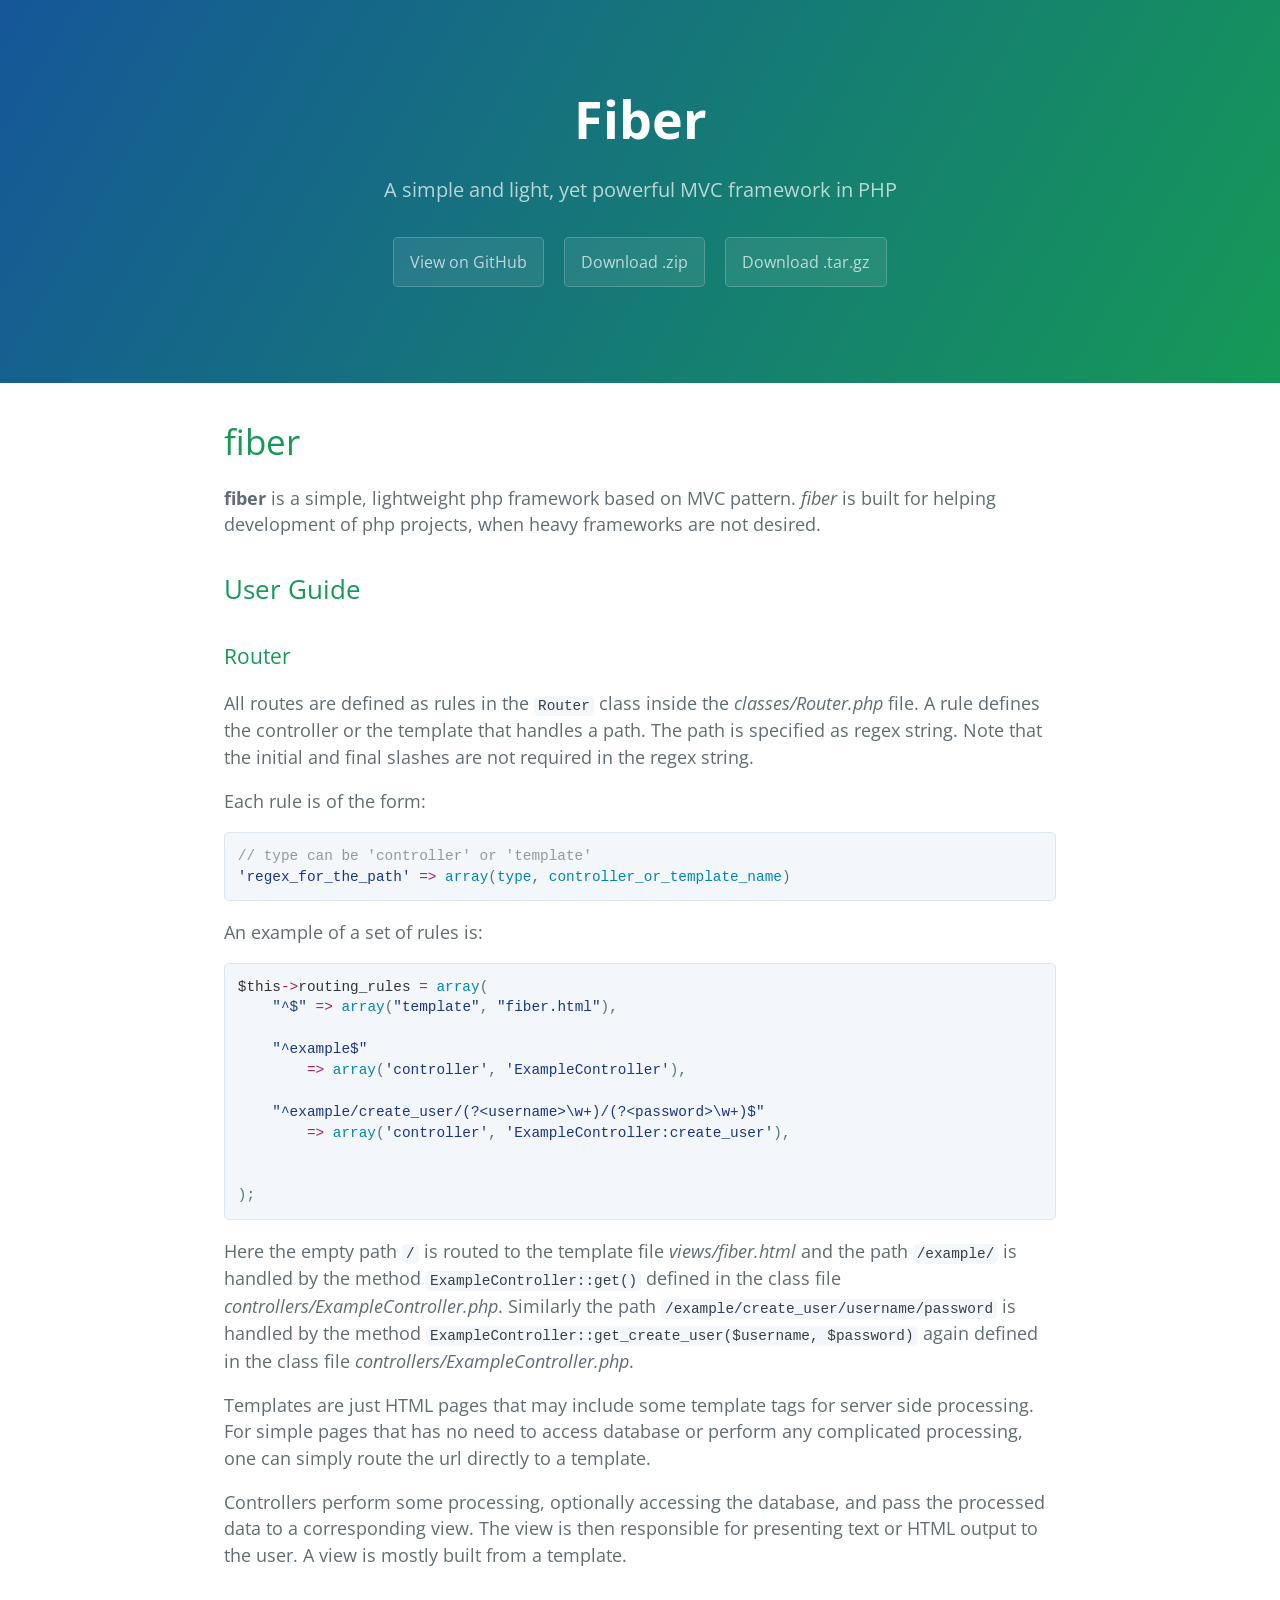
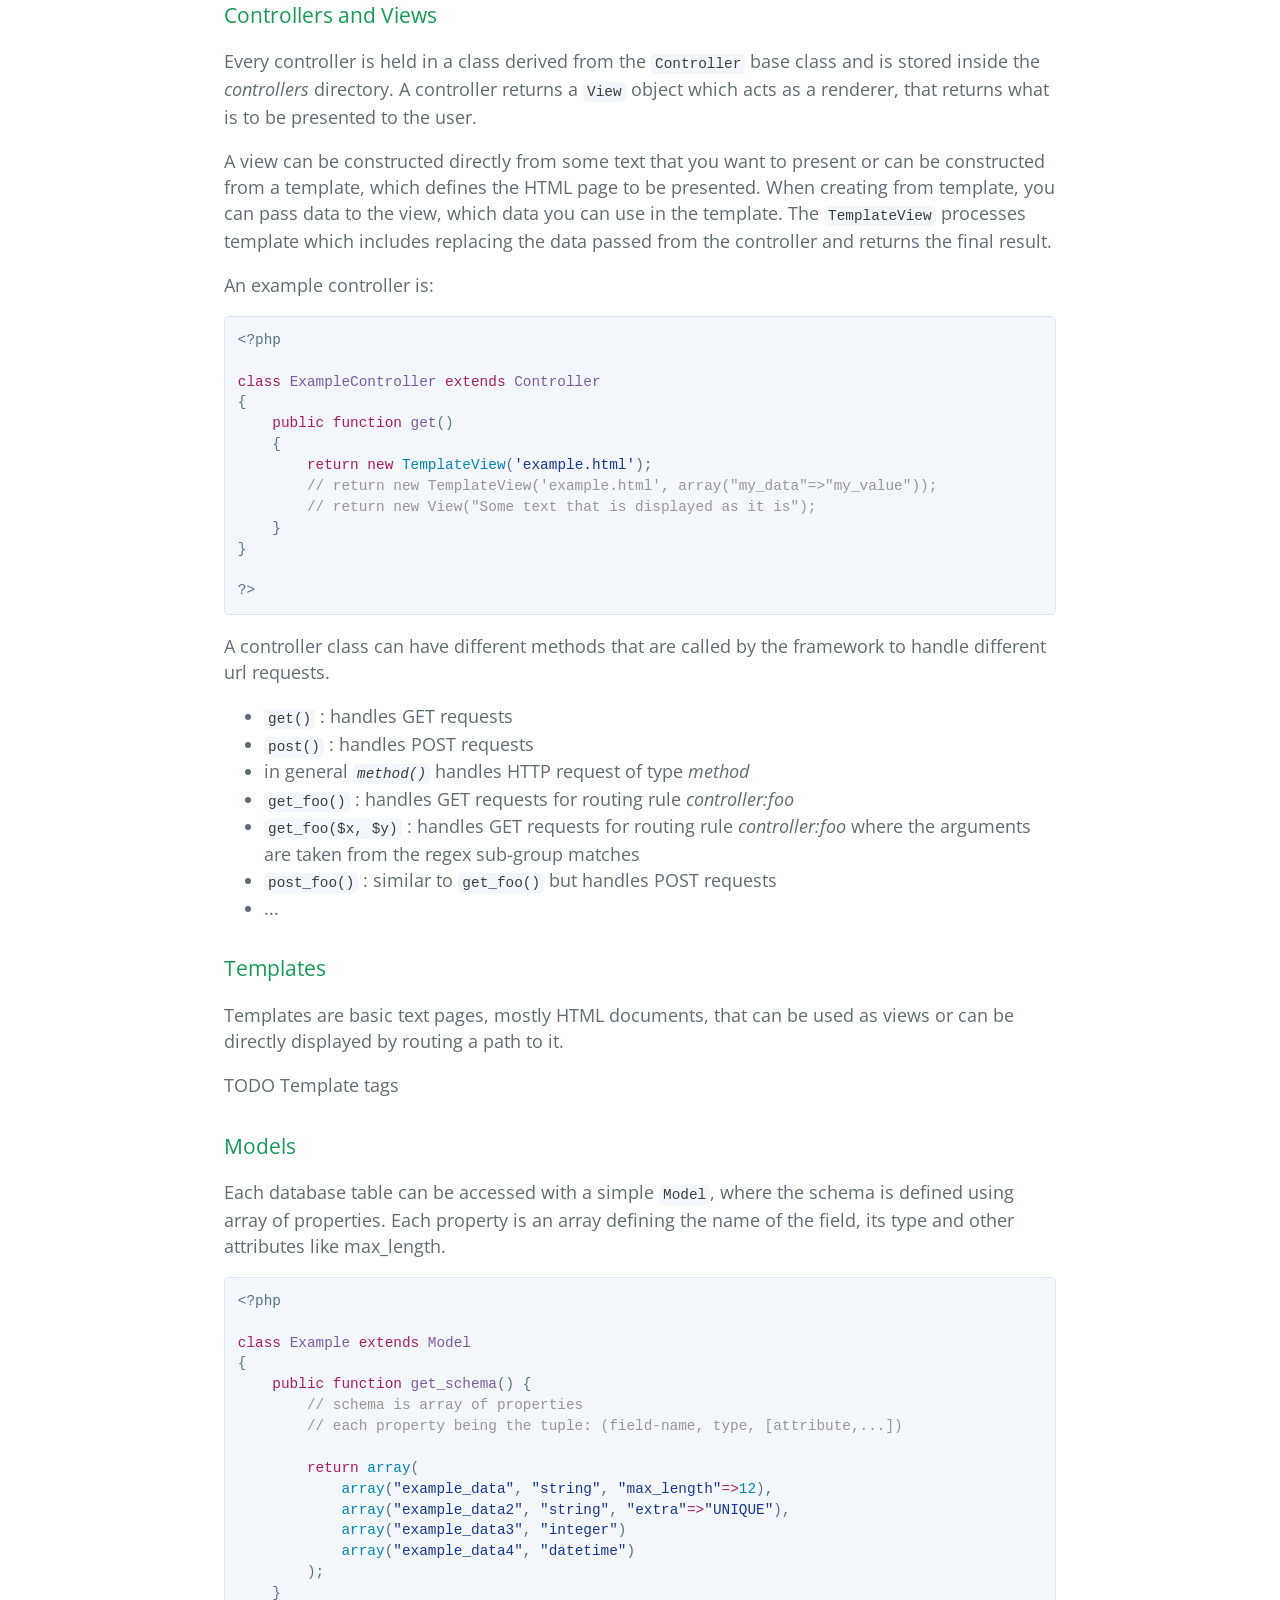
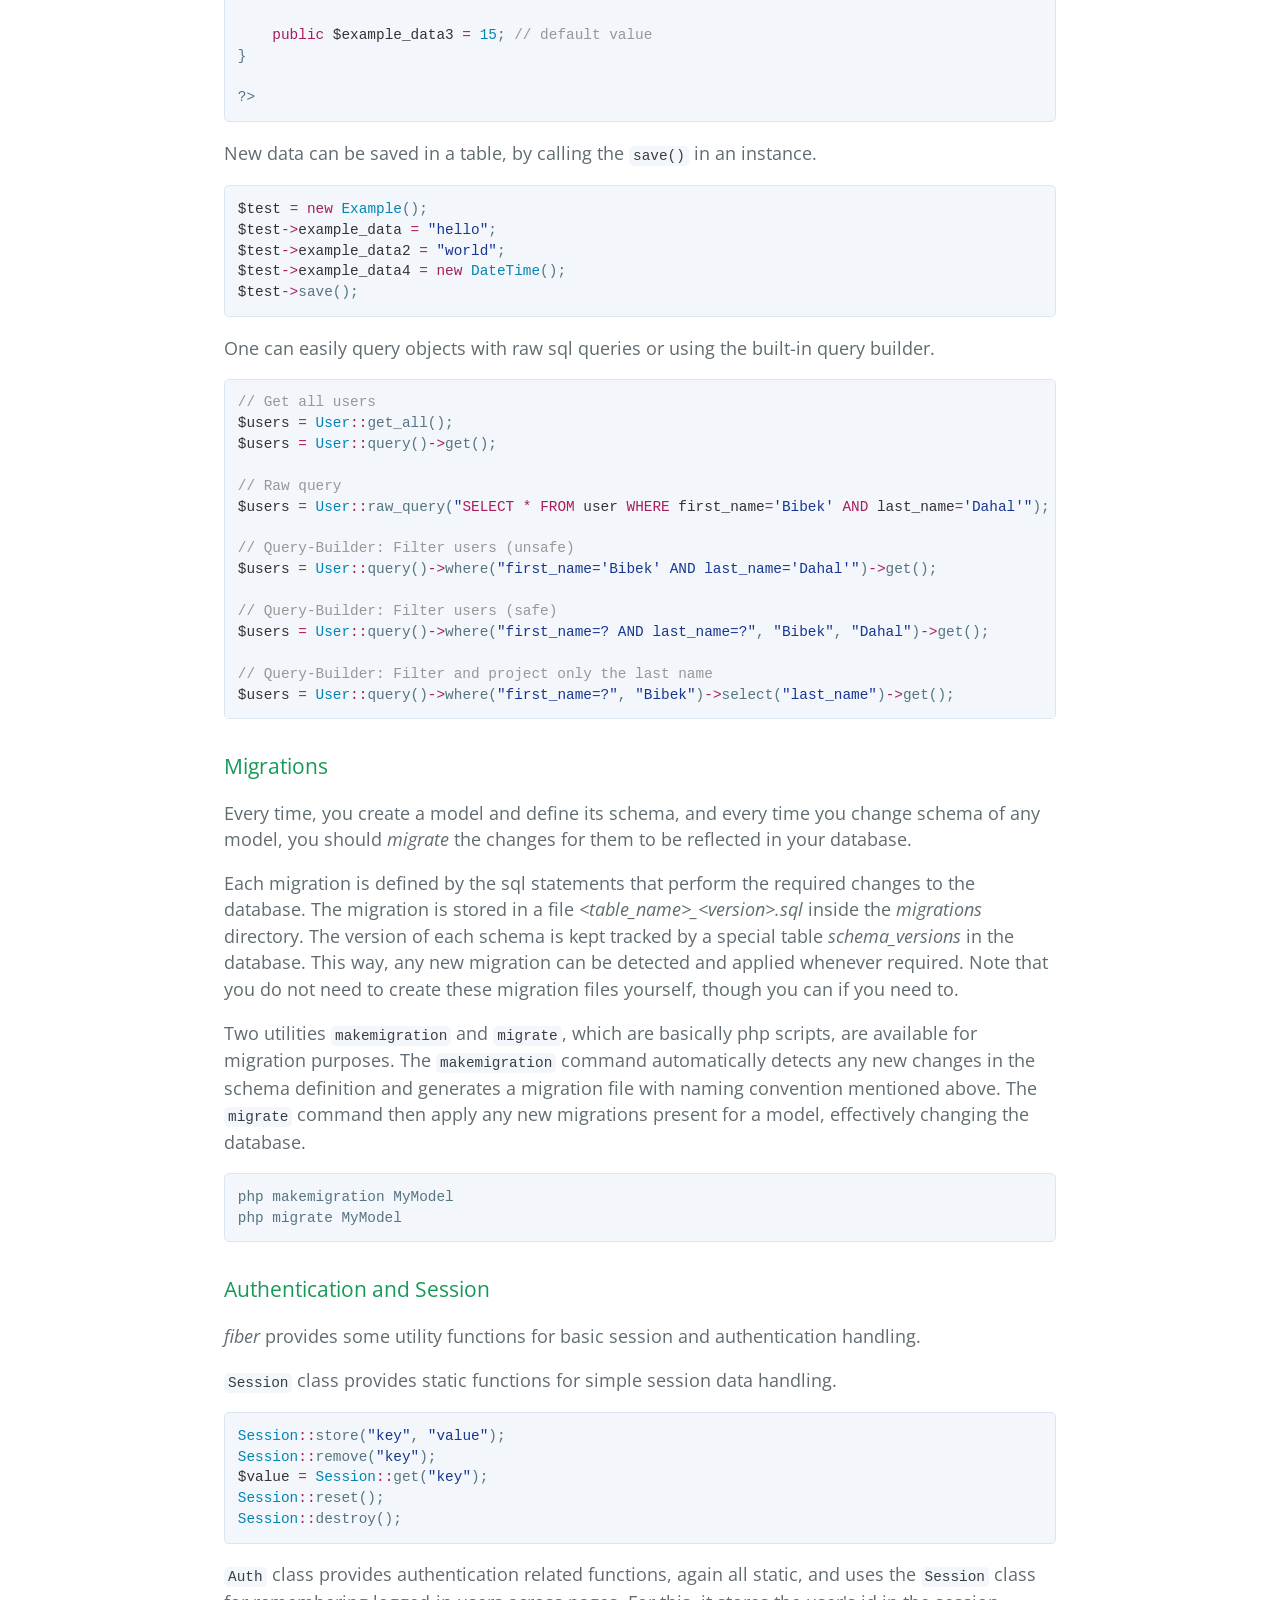
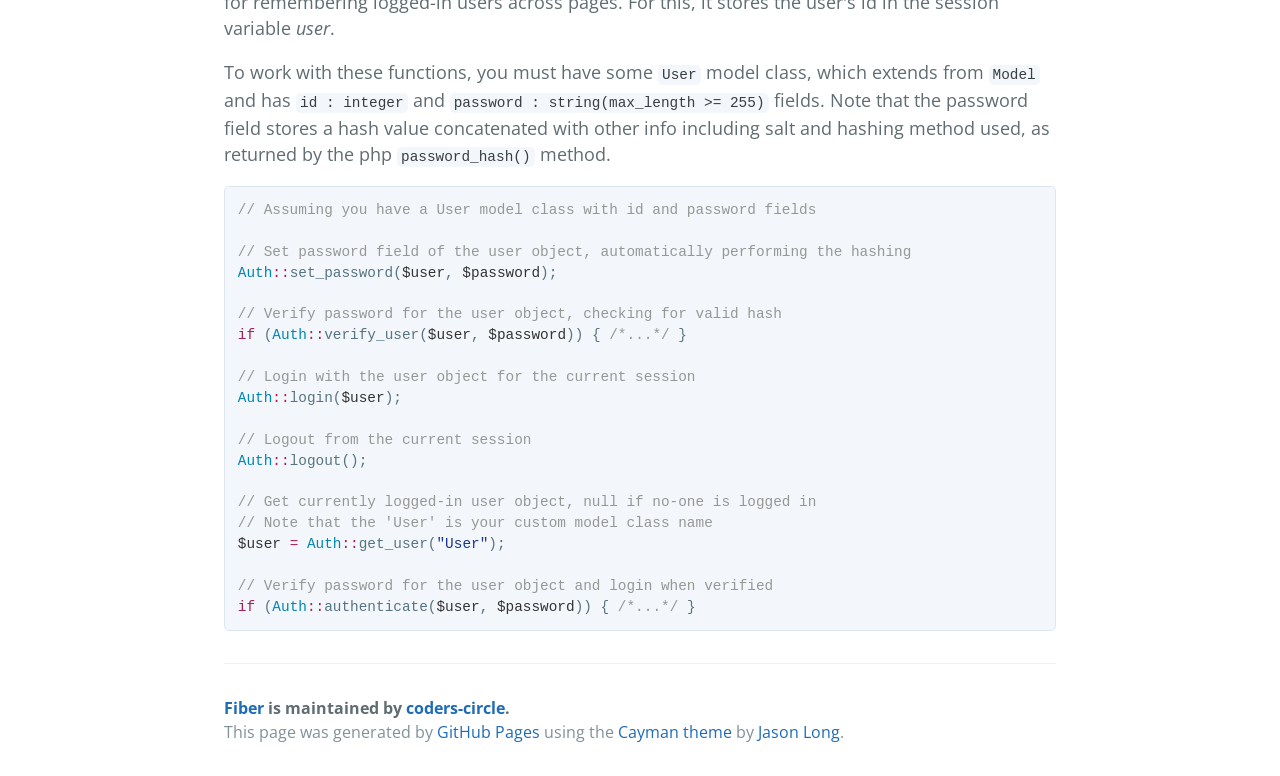
<file: index.html>
<!DOCTYPE html>
<html lang="en-us">
  <head>
    <meta charset="UTF-8">
    <title>Fiber by coders-circle</title>
    <meta name="viewport" content="width=device-width, initial-scale=1">
    <link rel="stylesheet" type="text/css" href="stylesheets/normalize.css" media="screen">
    <link href='https://fonts.googleapis.com/css?family=Open+Sans:400,700' rel='stylesheet' type='text/css'>
    <link rel="stylesheet" type="text/css" href="stylesheets/stylesheet.css" media="screen">
    <link rel="stylesheet" type="text/css" href="stylesheets/github-light.css" media="screen">
  </head>
  <body>
    <section class="page-header">
      <h1 class="project-name">Fiber</h1>
      <h2 class="project-tagline">A simple and light, yet powerful MVC framework in PHP</h2>
      <a href="https://github.com/coders-circle/fiber" class="btn">View on GitHub</a>
      <a href="https://github.com/coders-circle/fiber/zipball/master" class="btn">Download .zip</a>
      <a href="https://github.com/coders-circle/fiber/tarball/master" class="btn">Download .tar.gz</a>
    </section>

    <section class="main-content">
      <h1>
<a id="fiber" class="anchor" href="#fiber" aria-hidden="true"><span aria-hidden="true" class="octicon octicon-link"></span></a>fiber</h1>

<p><strong>fiber</strong> is a simple, lightweight php framework based on MVC pattern. <em>fiber</em> is built for helping development of php projects, when heavy frameworks are not desired.</p>

<h2>
<a id="user-guide" class="anchor" href="#user-guide" aria-hidden="true"><span aria-hidden="true" class="octicon octicon-link"></span></a>User Guide</h2>

<h3>
<a id="router" class="anchor" href="#router" aria-hidden="true"><span aria-hidden="true" class="octicon octicon-link"></span></a>Router</h3>

<p>All routes are defined as rules in the <code>Router</code> class inside the <em>classes/Router.php</em> file. A rule defines the controller or the template that handles a path. The path is specified
as regex string. Note that the initial and final slashes are not required in the regex string.</p>

<p>Each rule is of the form:</p>

<div class="highlight highlight-text-html-php"><pre><span class="pl-s1"><span class="pl-c">// type can be 'controller' or 'template'</span></span>
<span class="pl-s1"><span class="pl-s"><span class="pl-pds">'</span>regex_for_the_path<span class="pl-pds">'</span></span> <span class="pl-k">=&gt;</span> <span class="pl-c1">array</span>(<span class="pl-c1">type</span>, <span class="pl-c1">controller_or_template_name</span>)</span></pre></div>

<p>An example of a set of rules is:</p>

<div class="highlight highlight-text-html-php"><pre><span class="pl-s1"><span class="pl-smi">$this</span><span class="pl-k">-&gt;</span><span class="pl-smi">routing_rules</span> <span class="pl-k">=</span> <span class="pl-c1">array</span>(</span>
<span class="pl-s1">    <span class="pl-s"><span class="pl-pds">"</span>^$<span class="pl-pds">"</span></span> <span class="pl-k">=&gt;</span> <span class="pl-c1">array</span>(<span class="pl-s"><span class="pl-pds">"</span>template<span class="pl-pds">"</span></span>, <span class="pl-s"><span class="pl-pds">"</span>fiber.html<span class="pl-pds">"</span></span>),</span>
<span class="pl-s1"></span>
<span class="pl-s1">    <span class="pl-s"><span class="pl-pds">"</span>^example$<span class="pl-pds">"</span></span></span>
<span class="pl-s1">        <span class="pl-k">=&gt;</span> <span class="pl-c1">array</span>(<span class="pl-s"><span class="pl-pds">'</span>controller<span class="pl-pds">'</span></span>, <span class="pl-s"><span class="pl-pds">'</span>ExampleController<span class="pl-pds">'</span></span>),</span>
<span class="pl-s1"></span>
<span class="pl-s1">    <span class="pl-s"><span class="pl-pds">"</span>^example/create_user/(?&lt;username&gt;\w+)/(?&lt;password&gt;\w+)$<span class="pl-pds">"</span></span></span>
<span class="pl-s1">        <span class="pl-k">=&gt;</span> <span class="pl-c1">array</span>(<span class="pl-s"><span class="pl-pds">'</span>controller<span class="pl-pds">'</span></span>, <span class="pl-s"><span class="pl-pds">'</span>ExampleController:create_user<span class="pl-pds">'</span></span>),</span>
<span class="pl-s1"></span>
<span class="pl-s1"></span>
<span class="pl-s1">);</span></pre></div>

<p>Here the empty path <code>/</code> is routed to the template file <em>views/fiber.html</em> and the path <code>/example/</code> is handled by the method <code>ExampleController::get()</code> defined in the class file <em>controllers/ExampleController.php</em>. Similarly the path <code>/example/create_user/username/password</code> is handled by the method <code>ExampleController::get_create_user($username, $password)</code> again defined in the class file <em>controllers/ExampleController.php</em>.</p>

<p>Templates are just HTML pages that may include some template tags for server side processing. For simple pages that has no need to access database or perform any complicated processing, one can simply route the url directly to a template.</p>

<p>Controllers perform some processing, optionally accessing the database, and pass the processed data to a corresponding view. The view is then responsible for presenting text or HTML output to the user. A view is mostly built from a template.</p>

<h3>
<a id="controllers-and-views" class="anchor" href="#controllers-and-views" aria-hidden="true"><span aria-hidden="true" class="octicon octicon-link"></span></a>Controllers and Views</h3>

<p>Every controller is held in a class derived from the <code>Controller</code> base class and is stored inside the <em>controllers</em> directory. A controller returns a <code>View</code> object which acts as a renderer, that returns what is to be presented to the user.</p>

<p>A view can be constructed directly from some text that you want to present or can be constructed from a template, which defines the HTML page to be presented. When creating from template, you can pass data to the view, which data you can
use in the template. The <code>TemplateView</code> processes template which includes replacing the data passed from the controller and
returns the final result.</p>

<p>An example controller is:</p>

<div class="highlight highlight-text-html-php"><pre><span class="pl-pse">&lt;?php</span><span class="pl-s1"></span>
<span class="pl-s1"></span>
<span class="pl-s1"><span class="pl-k">class</span> <span class="pl-en">ExampleController</span> <span class="pl-k">extends</span> <span class="pl-e">Controller</span></span>
<span class="pl-s1">{</span>
<span class="pl-s1">    <span class="pl-k">public</span> <span class="pl-k">function</span> <span class="pl-en">get</span>()</span>
<span class="pl-s1">    {</span>
<span class="pl-s1">        <span class="pl-k">return</span> <span class="pl-k">new</span> <span class="pl-c1">TemplateView</span>(<span class="pl-s"><span class="pl-pds">'</span>example.html<span class="pl-pds">'</span></span>);</span>
<span class="pl-s1">        <span class="pl-c">// return new TemplateView('example.html', array("my_data"=&gt;"my_value"));</span></span>
<span class="pl-s1">        <span class="pl-c">// return new View("Some text that is displayed as it is");</span></span>
<span class="pl-s1">    }</span>
<span class="pl-s1">}</span>
<span class="pl-s1"></span>
<span class="pl-s1"></span><span class="pl-pse"><span class="pl-s1">?</span>&gt;</span></pre></div>

<p>A controller class can have different methods that are called by the framework to handle different url requests.</p>

<ul>
<li>
<code>get()</code> : handles GET requests</li>
<li>
<code>post()</code> : handles POST requests</li>
<li>in general <em><code>method()</code></em> handles HTTP request of type <em>method</em>
</li>
<li>
<code>get_foo()</code> : handles GET requests for routing rule <em>controller:foo</em>
</li>
<li>
<code>get_foo($x, $y)</code> : handles GET requests for routing rule <em>controller:foo</em> where the arguments are taken from the regex sub-group matches</li>
<li>
<code>post_foo()</code> : similar to <code>get_foo()</code> but handles POST requests</li>
<li>...</li>
</ul>

<h3>
<a id="templates" class="anchor" href="#templates" aria-hidden="true"><span aria-hidden="true" class="octicon octicon-link"></span></a>Templates</h3>

<p>Templates are basic text pages, mostly HTML documents, that can be used as views or can be directly displayed by routing a path to it.</p>

<p>TODO Template tags</p>

<h3>
<a id="models" class="anchor" href="#models" aria-hidden="true"><span aria-hidden="true" class="octicon octicon-link"></span></a>Models</h3>

<p>Each database table can be accessed with a simple <code>Model</code>, where the schema is defined using array of properties. Each property is an array defining the name of the field, its type and other attributes like max_length.</p>

<div class="highlight highlight-text-html-php"><pre><span class="pl-pse">&lt;?php</span><span class="pl-s1"></span>
<span class="pl-s1"></span>
<span class="pl-s1"><span class="pl-k">class</span> <span class="pl-en">Example</span> <span class="pl-k">extends</span> <span class="pl-e">Model</span></span>
<span class="pl-s1">{</span>
<span class="pl-s1">    <span class="pl-k">public</span> <span class="pl-k">function</span> <span class="pl-en">get_schema</span>() {</span>
<span class="pl-s1">        <span class="pl-c">// schema is array of properties</span></span>
<span class="pl-s1">        <span class="pl-c">// each property being the tuple: (field-name, type, [attribute,...])</span></span>
<span class="pl-s1"></span>
<span class="pl-s1">        <span class="pl-k">return</span> <span class="pl-c1">array</span>(</span>
<span class="pl-s1">            <span class="pl-c1">array</span>(<span class="pl-s"><span class="pl-pds">"</span>example_data<span class="pl-pds">"</span></span>, <span class="pl-s"><span class="pl-pds">"</span>string<span class="pl-pds">"</span></span>, <span class="pl-s"><span class="pl-pds">"</span>max_length<span class="pl-pds">"</span></span><span class="pl-k">=&gt;</span><span class="pl-c1">12</span>),</span>
<span class="pl-s1">            <span class="pl-c1">array</span>(<span class="pl-s"><span class="pl-pds">"</span>example_data2<span class="pl-pds">"</span></span>, <span class="pl-s"><span class="pl-pds">"</span>string<span class="pl-pds">"</span></span>, <span class="pl-s"><span class="pl-pds">"</span>extra<span class="pl-pds">"</span></span><span class="pl-k">=&gt;</span><span class="pl-s"><span class="pl-pds">"</span>UNIQUE<span class="pl-pds">"</span></span>),</span>
<span class="pl-s1">            <span class="pl-c1">array</span>(<span class="pl-s"><span class="pl-pds">"</span>example_data3<span class="pl-pds">"</span></span>, <span class="pl-s"><span class="pl-pds">"</span>integer<span class="pl-pds">"</span></span>)</span>
<span class="pl-s1">            <span class="pl-c1">array</span>(<span class="pl-s"><span class="pl-pds">"</span>example_data4<span class="pl-pds">"</span></span>, <span class="pl-s"><span class="pl-pds">"</span>datetime<span class="pl-pds">"</span></span>)</span>
<span class="pl-s1">        );</span>
<span class="pl-s1">    }</span>
<span class="pl-s1"></span>
<span class="pl-s1">    <span class="pl-k">public</span> <span class="pl-smi">$example_data3</span> <span class="pl-k">=</span> <span class="pl-c1">15</span>; <span class="pl-c">// default value</span></span>
<span class="pl-s1">}</span>
<span class="pl-s1"></span>
<span class="pl-s1"></span><span class="pl-pse"><span class="pl-s1">?</span>&gt;</span></pre></div>

<p>New data can be saved in a table, by calling the <code>save()</code> in an instance.</p>

<div class="highlight highlight-text-html-php"><pre><span class="pl-s1"><span class="pl-smi">$test</span> <span class="pl-k">=</span> <span class="pl-k">new</span> <span class="pl-c1">Example</span>();</span>
<span class="pl-s1"><span class="pl-smi">$test</span><span class="pl-k">-&gt;</span><span class="pl-smi">example_data</span> <span class="pl-k">=</span> <span class="pl-s"><span class="pl-pds">"</span>hello<span class="pl-pds">"</span></span>;</span>
<span class="pl-s1"><span class="pl-smi">$test</span><span class="pl-k">-&gt;</span><span class="pl-smi">example_data2</span> <span class="pl-k">=</span> <span class="pl-s"><span class="pl-pds">"</span>world<span class="pl-pds">"</span></span>;</span>
<span class="pl-s1"><span class="pl-smi">$test</span><span class="pl-k">-&gt;</span><span class="pl-smi">example_data4</span> <span class="pl-k">=</span> <span class="pl-k">new</span> <span class="pl-c1">DateTime</span>();</span>
<span class="pl-s1"><span class="pl-smi">$test</span><span class="pl-k">-&gt;</span>save();</span></pre></div>

<p>One can easily query objects with raw sql queries or using the built-in query builder.</p>

<div class="highlight highlight-text-html-php"><pre><span class="pl-s1"><span class="pl-c">// Get all users</span></span>
<span class="pl-s1"><span class="pl-smi">$users</span> <span class="pl-k">=</span> <span class="pl-c1">User</span><span class="pl-k">::</span>get_all();</span>
<span class="pl-s1"><span class="pl-smi">$users</span> <span class="pl-k">=</span> <span class="pl-c1">User</span><span class="pl-k">::</span>query()<span class="pl-k">-&gt;</span>get();</span>
<span class="pl-s1"></span>
<span class="pl-s1"><span class="pl-c">// Raw query</span></span>
<span class="pl-s1"><span class="pl-smi">$users</span> <span class="pl-k">=</span> <span class="pl-c1">User</span><span class="pl-k">::</span>raw_query(<span class="pl-s"><span class="pl-pds">"</span><span class="pl-s1"><span class="pl-k">SELECT</span> <span class="pl-k">*</span> <span class="pl-k">FROM</span> user <span class="pl-k">WHERE</span> first_name<span class="pl-k">=</span><span class="pl-s">'Bibek'</span> <span class="pl-k">AND</span> last_name<span class="pl-k">=</span><span class="pl-s">'Dahal'</span></span><span class="pl-pds">"</span></span>);</span>
<span class="pl-s1"></span>
<span class="pl-s1"><span class="pl-c">// Query-Builder: Filter users (unsafe)</span></span>
<span class="pl-s1"><span class="pl-smi">$users</span> <span class="pl-k">=</span> <span class="pl-c1">User</span><span class="pl-k">::</span>query()<span class="pl-k">-&gt;</span>where(<span class="pl-s"><span class="pl-pds">"</span>first_name='Bibek' AND last_name='Dahal'<span class="pl-pds">"</span></span>)<span class="pl-k">-&gt;</span>get();</span>
<span class="pl-s1"></span>
<span class="pl-s1"><span class="pl-c">// Query-Builder: Filter users (safe)</span></span>
<span class="pl-s1"><span class="pl-smi">$users</span> <span class="pl-k">=</span> <span class="pl-c1">User</span><span class="pl-k">::</span>query()<span class="pl-k">-&gt;</span>where(<span class="pl-s"><span class="pl-pds">"</span>first_name=? AND last_name=?<span class="pl-pds">"</span></span>, <span class="pl-s"><span class="pl-pds">"</span>Bibek<span class="pl-pds">"</span></span>, <span class="pl-s"><span class="pl-pds">"</span>Dahal<span class="pl-pds">"</span></span>)<span class="pl-k">-&gt;</span>get();</span>
<span class="pl-s1"></span>
<span class="pl-s1"><span class="pl-c">// Query-Builder: Filter and project only the last name</span></span>
<span class="pl-s1"><span class="pl-smi">$users</span> <span class="pl-k">=</span> <span class="pl-c1">User</span><span class="pl-k">::</span>query()<span class="pl-k">-&gt;</span>where(<span class="pl-s"><span class="pl-pds">"</span>first_name=?<span class="pl-pds">"</span></span>, <span class="pl-s"><span class="pl-pds">"</span>Bibek<span class="pl-pds">"</span></span>)<span class="pl-k">-&gt;</span>select(<span class="pl-s"><span class="pl-pds">"</span>last_name<span class="pl-pds">"</span></span>)<span class="pl-k">-&gt;</span>get();</span></pre></div>

<h3>
<a id="migrations" class="anchor" href="#migrations" aria-hidden="true"><span aria-hidden="true" class="octicon octicon-link"></span></a>Migrations</h3>

<p>Every time, you create a model and define its schema, and every time you change schema of any model, you should <em>migrate</em> the changes for them to be reflected in your database.</p>

<p>Each migration is defined by the sql statements that perform the required changes to the database. The migration is stored in a file <em>&lt;table_name&gt;_&lt;version&gt;.sql</em> inside the <em>migrations</em> directory. The version of each schema is kept tracked by a special table <em>schema_versions</em> in the database. This way, any new migration can be detected and applied whenever required. Note that you do not need to create these migration files yourself, though you can if you need to.</p>

<p>Two utilities <code>makemigration</code> and <code>migrate</code>, which are basically php scripts, are available for migration purposes. The <code>makemigration</code> command automatically detects any new changes in the schema definition and generates a migration file with naming convention mentioned above. The <code>migrate</code> command then apply any new migrations present for a model, effectively changing the database.</p>

<div class="highlight highlight-source-shell"><pre>php makemigration MyModel
php migrate MyModel</pre></div>

<h3>
<a id="authentication-and-session" class="anchor" href="#authentication-and-session" aria-hidden="true"><span aria-hidden="true" class="octicon octicon-link"></span></a>Authentication and Session</h3>

<p><em>fiber</em> provides some utility functions for basic session and authentication handling.</p>

<p><code>Session</code> class provides static functions for simple session data handling.</p>

<div class="highlight highlight-text-html-php"><pre><span class="pl-s1"><span class="pl-c1">Session</span><span class="pl-k">::</span>store(<span class="pl-s"><span class="pl-pds">"</span>key<span class="pl-pds">"</span></span>, <span class="pl-s"><span class="pl-pds">"</span>value<span class="pl-pds">"</span></span>);</span>
<span class="pl-s1"><span class="pl-c1">Session</span><span class="pl-k">::</span>remove(<span class="pl-s"><span class="pl-pds">"</span>key<span class="pl-pds">"</span></span>);</span>
<span class="pl-s1"><span class="pl-smi">$value</span> <span class="pl-k">=</span> <span class="pl-c1">Session</span><span class="pl-k">::</span>get(<span class="pl-s"><span class="pl-pds">"</span>key<span class="pl-pds">"</span></span>);</span>
<span class="pl-s1"><span class="pl-c1">Session</span><span class="pl-k">::</span>reset();</span>
<span class="pl-s1"><span class="pl-c1">Session</span><span class="pl-k">::</span>destroy();</span></pre></div>

<p><code>Auth</code> class provides authentication related functions, again all static, and uses the <code>Session</code> class for remembering logged-in users across pages. For this, it stores the user's id in the session variable <em>user</em>.</p>

<p>To work with these functions, you must have some <code>User</code> model class, which extends from <code>Model</code> and has <code>id : integer</code> and <code>password : string(max_length &gt;= 255)</code> fields. Note that the password field stores a hash value concatenated with other info including salt and hashing method used, as returned by the php <code>password_hash()</code> method.</p>

<div class="highlight highlight-text-html-php"><pre><span class="pl-s1"><span class="pl-c">// Assuming you have a User model class with id and password fields</span></span>
<span class="pl-s1"></span>
<span class="pl-s1"><span class="pl-c">// Set password field of the user object, automatically performing the hashing</span></span>
<span class="pl-s1"><span class="pl-c1">Auth</span><span class="pl-k">::</span>set_password(<span class="pl-smi">$user</span>, <span class="pl-smi">$password</span>);</span>
<span class="pl-s1"></span>
<span class="pl-s1"><span class="pl-c">// Verify password for the user object, checking for valid hash</span></span>
<span class="pl-s1"><span class="pl-k">if</span> (<span class="pl-c1">Auth</span><span class="pl-k">::</span>verify_user(<span class="pl-smi">$user</span>, <span class="pl-smi">$password</span>)) { <span class="pl-c">/*...*/</span> }</span>
<span class="pl-s1"></span>
<span class="pl-s1"><span class="pl-c">// Login with the user object for the current session</span></span>
<span class="pl-s1"><span class="pl-c1">Auth</span><span class="pl-k">::</span>login(<span class="pl-smi">$user</span>);</span>
<span class="pl-s1"></span>
<span class="pl-s1"><span class="pl-c">// Logout from the current session</span></span>
<span class="pl-s1"><span class="pl-c1">Auth</span><span class="pl-k">::</span>logout();</span>
<span class="pl-s1"></span>
<span class="pl-s1"><span class="pl-c">// Get currently logged-in user object, null if no-one is logged in</span></span>
<span class="pl-s1"><span class="pl-c">// Note that the 'User' is your custom model class name</span></span>
<span class="pl-s1"><span class="pl-smi">$user</span> <span class="pl-k">=</span> <span class="pl-c1">Auth</span><span class="pl-k">::</span>get_user(<span class="pl-s"><span class="pl-pds">"</span>User<span class="pl-pds">"</span></span>);</span>
<span class="pl-s1"></span>
<span class="pl-s1"><span class="pl-c">// Verify password for the user object and login when verified</span></span>
<span class="pl-s1"><span class="pl-k">if</span> (<span class="pl-c1">Auth</span><span class="pl-k">::</span>authenticate(<span class="pl-smi">$user</span>, <span class="pl-smi">$password</span>)) { <span class="pl-c">/*...*/</span> }</span></pre></div>

      <footer class="site-footer">
        <span class="site-footer-owner"><a href="https://github.com/coders-circle/fiber">Fiber</a> is maintained by <a href="https://github.com/coders-circle">coders-circle</a>.</span>

        <span class="site-footer-credits">This page was generated by <a href="https://pages.github.com">GitHub Pages</a> using the <a href="https://github.com/jasonlong/cayman-theme">Cayman theme</a> by <a href="https://twitter.com/jasonlong">Jason Long</a>.</span>
      </footer>

    </section>

  
  </body>
</html>
</file>
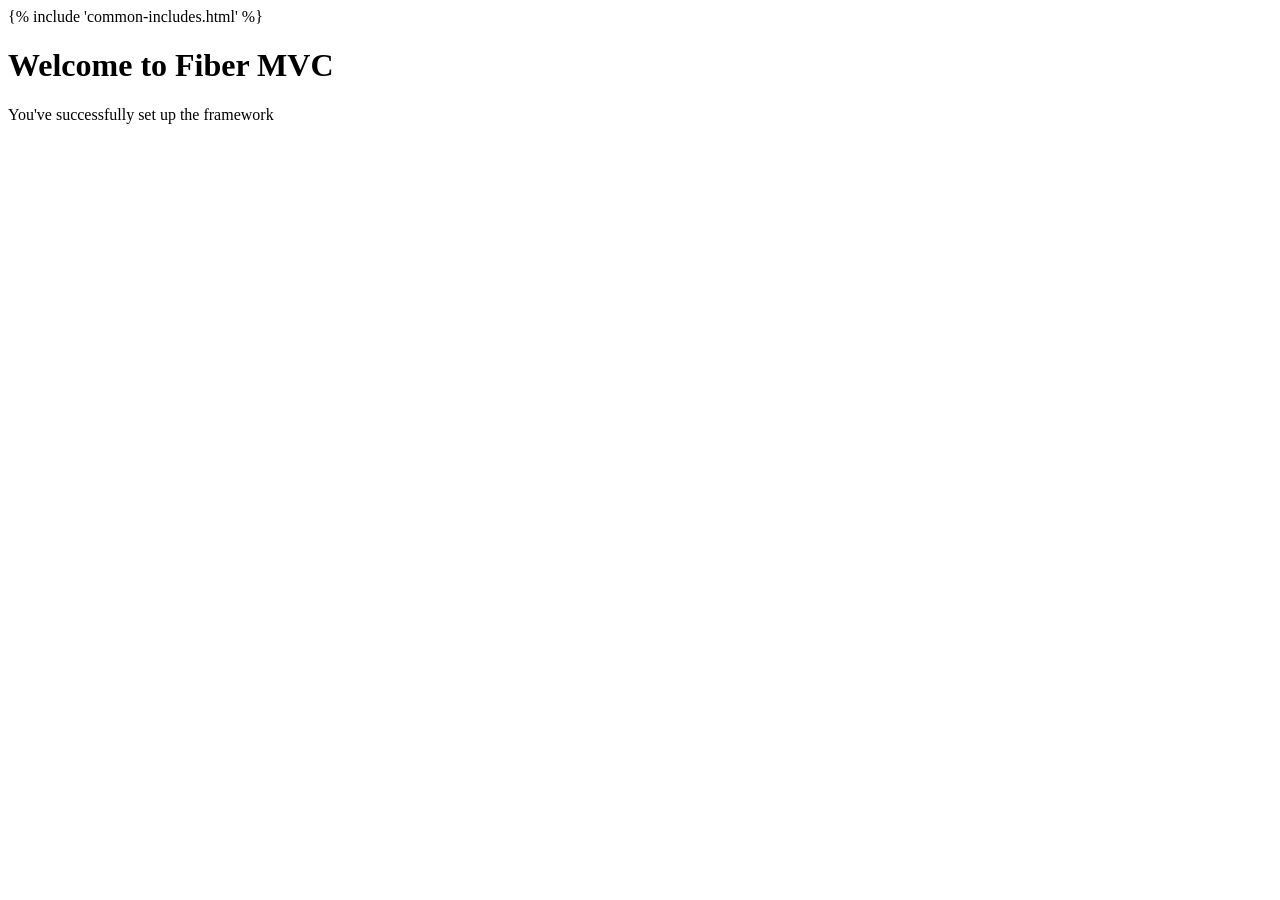
<file: views/fiber.html>
<!DOCTYPE html>
<html>
<head>
    <meta charset="UTF-8">
    <title>fiber-mvc</title>
    {% include 'common-includes.html' %}
</head>
<body>
    <div class="container">
        <h1>Welcome to Fiber MVC</h1>
        <p>You've successfully set up the framework</p>
    </div>
</body>
</html>
</file>
<file: stylesheets/stylesheet.css>
* {
  box-sizing: border-box; }

body {
  padding: 0;
  margin: 0;
  font-family: "Open Sans", "Helvetica Neue", Helvetica, Arial, sans-serif;
  font-size: 16px;
  line-height: 1.5;
  color: #606c71; }

a {
  color: #1e6bb8;
  text-decoration: none; }
  a:hover {
    text-decoration: underline; }

.btn {
  display: inline-block;
  margin-bottom: 1rem;
  color: rgba(255, 255, 255, 0.7);
  background-color: rgba(255, 255, 255, 0.08);
  border-color: rgba(255, 255, 255, 0.2);
  border-style: solid;
  border-width: 1px;
  border-radius: 0.3rem;
  transition: color 0.2s, background-color 0.2s, border-color 0.2s; }
  .btn + .btn {
    margin-left: 1rem; }

.btn:hover {
  color: rgba(255, 255, 255, 0.8);
  text-decoration: none;
  background-color: rgba(255, 255, 255, 0.2);
  border-color: rgba(255, 255, 255, 0.3); }

@media screen and (min-width: 64em) {
  .btn {
    padding: 0.75rem 1rem; } }

@media screen and (min-width: 42em) and (max-width: 64em) {
  .btn {
    padding: 0.6rem 0.9rem;
    font-size: 0.9rem; } }

@media screen and (max-width: 42em) {
  .btn {
    display: block;
    width: 100%;
    padding: 0.75rem;
    font-size: 0.9rem; }
    .btn + .btn {
      margin-top: 1rem;
      margin-left: 0; } }

.page-header {
  color: #fff;
  text-align: center;
  background-color: #159957;
  background-image: linear-gradient(120deg, #155799, #159957); }

@media screen and (min-width: 64em) {
  .page-header {
    padding: 5rem 6rem; } }

@media screen and (min-width: 42em) and (max-width: 64em) {
  .page-header {
    padding: 3rem 4rem; } }

@media screen and (max-width: 42em) {
  .page-header {
    padding: 2rem 1rem; } }

.project-name {
  margin-top: 0;
  margin-bottom: 0.1rem; }

@media screen and (min-width: 64em) {
  .project-name {
    font-size: 3.25rem; } }

@media screen and (min-width: 42em) and (max-width: 64em) {
  .project-name {
    font-size: 2.25rem; } }

@media screen and (max-width: 42em) {
  .project-name {
    font-size: 1.75rem; } }

.project-tagline {
  margin-bottom: 2rem;
  font-weight: normal;
  opacity: 0.7; }

@media screen and (min-width: 64em) {
  .project-tagline {
    font-size: 1.25rem; } }

@media screen and (min-width: 42em) and (max-width: 64em) {
  .project-tagline {
    font-size: 1.15rem; } }

@media screen and (max-width: 42em) {
  .project-tagline {
    font-size: 1rem; } }

.main-content :first-child {
  margin-top: 0; }
.main-content img {
  max-width: 100%; }
.main-content h1, .main-content h2, .main-content h3, .main-content h4, .main-content h5, .main-content h6 {
  margin-top: 2rem;
  margin-bottom: 1rem;
  font-weight: normal;
  color: #159957; }
.main-content p {
  margin-bottom: 1em; }
.main-content code {
  padding: 2px 4px;
  font-family: Consolas, "Liberation Mono", Menlo, Courier, monospace;
  font-size: 0.9rem;
  color: #383e41;
  background-color: #f3f6fa;
  border-radius: 0.3rem; }
.main-content pre {
  padding: 0.8rem;
  margin-top: 0;
  margin-bottom: 1rem;
  font: 1rem Consolas, "Liberation Mono", Menlo, Courier, monospace;
  color: #567482;
  word-wrap: normal;
  background-color: #f3f6fa;
  border: solid 1px #dce6f0;
  border-radius: 0.3rem; }
  .main-content pre > code {
    padding: 0;
    margin: 0;
    font-size: 0.9rem;
    color: #567482;
    word-break: normal;
    white-space: pre;
    background: transparent;
    border: 0; }
.main-content .highlight {
  margin-bottom: 1rem; }
  .main-content .highlight pre {
    margin-bottom: 0;
    word-break: normal; }
.main-content .highlight pre, .main-content pre {
  padding: 0.8rem;
  overflow: auto;
  font-size: 0.9rem;
  line-height: 1.45;
  border-radius: 0.3rem; }
.main-content pre code, .main-content pre tt {
  display: inline;
  max-width: initial;
  padding: 0;
  margin: 0;
  overflow: initial;
  line-height: inherit;
  word-wrap: normal;
  background-color: transparent;
  border: 0; }
  .main-content pre code:before, .main-content pre code:after, .main-content pre tt:before, .main-content pre tt:after {
    content: normal; }
.main-content ul, .main-content ol {
  margin-top: 0; }
.main-content blockquote {
  padding: 0 1rem;
  margin-left: 0;
  color: #819198;
  border-left: 0.3rem solid #dce6f0; }
  .main-content blockquote > :first-child {
    margin-top: 0; }
  .main-content blockquote > :last-child {
    margin-bottom: 0; }
.main-content table {
  display: block;
  width: 100%;
  overflow: auto;
  word-break: normal;
  word-break: keep-all; }
  .main-content table th {
    font-weight: bold; }
  .main-content table th, .main-content table td {
    padding: 0.5rem 1rem;
    border: 1px solid #e9ebec; }
.main-content dl {
  padding: 0; }
  .main-content dl dt {
    padding: 0;
    margin-top: 1rem;
    font-size: 1rem;
    font-weight: bold; }
  .main-content dl dd {
    padding: 0;
    margin-bottom: 1rem; }
.main-content hr {
  height: 2px;
  padding: 0;
  margin: 1rem 0;
  background-color: #eff0f1;
  border: 0; }

@media screen and (min-width: 64em) {
  .main-content {
    max-width: 64rem;
    padding: 2rem 6rem;
    margin: 0 auto;
    font-size: 1.1rem; } }

@media screen and (min-width: 42em) and (max-width: 64em) {
  .main-content {
    padding: 2rem 4rem;
    font-size: 1.1rem; } }

@media screen and (max-width: 42em) {
  .main-content {
    padding: 2rem 1rem;
    font-size: 1rem; } }

.site-footer {
  padding-top: 2rem;
  margin-top: 2rem;
  border-top: solid 1px #eff0f1; }

.site-footer-owner {
  display: block;
  font-weight: bold; }

.site-footer-credits {
  color: #819198; }

@media screen and (min-width: 64em) {
  .site-footer {
    font-size: 1rem; } }

@media screen and (min-width: 42em) and (max-width: 64em) {
  .site-footer {
    font-size: 1rem; } }

@media screen and (max-width: 42em) {
  .site-footer {
    font-size: 0.9rem; } }
</file>
<file: stylesheets/github-light.css>
/*
   Copyright 2014 GitHub Inc.

   Licensed under the Apache License, Version 2.0 (the "License");
   you may not use this file except in compliance with the License.
   You may obtain a copy of the License at

       http://www.apache.org/licenses/LICENSE-2.0

   Unless required by applicable law or agreed to in writing, software
   distributed under the License is distributed on an "AS IS" BASIS,
   WITHOUT WARRANTIES OR CONDITIONS OF ANY KIND, either express or implied.
   See the License for the specific language governing permissions and
   limitations under the License.

*/

.pl-c /* comment */ {
  color: #969896;
}

.pl-c1      /* constant, markup.raw, meta.diff.header, meta.module-reference, meta.property-name, support, support.constant, support.variable, variable.other.constant */,
.pl-s .pl-v /* string variable */ {
  color: #0086b3;
}

.pl-e  /* entity */,
.pl-en /* entity.name */ {
  color: #795da3;
}

.pl-s .pl-s1 /* string source */,
.pl-smi      /* storage.modifier.import, storage.modifier.package, storage.type.java, variable.other, variable.parameter.function */ {
  color: #333;
}

.pl-ent /* entity.name.tag */ {
  color: #63a35c;
}

.pl-k /* keyword, storage, storage.type */ {
  color: #a71d5d;
}

.pl-pds              /* punctuation.definition.string, string.regexp.character-class */,
.pl-s                /* string */,
.pl-s .pl-pse .pl-s1 /* string punctuation.section.embedded source */,
.pl-sr               /* string.regexp */,
.pl-sr .pl-cce       /* string.regexp constant.character.escape */,
.pl-sr .pl-sra       /* string.regexp string.regexp.arbitrary-repitition */,
.pl-sr .pl-sre       /* string.regexp source.ruby.embedded */ {
  color: #183691;
}

.pl-v /* variable */ {
  color: #ed6a43;
}

.pl-id /* invalid.deprecated */ {
  color: #b52a1d;
}

.pl-ii /* invalid.illegal */ {
  background-color: #b52a1d;
  color: #f8f8f8;
}

.pl-sr .pl-cce /* string.regexp constant.character.escape */ {
  color: #63a35c;
  font-weight: bold;
}

.pl-ml /* markup.list */ {
  color: #693a17;
}

.pl-mh        /* markup.heading */,
.pl-mh .pl-en /* markup.heading entity.name */,
.pl-ms        /* meta.separator */ {
  color: #1d3e81;
  font-weight: bold;
}

.pl-mq /* markup.quote */ {
  color: #008080;
}

.pl-mi /* markup.italic */ {
  color: #333;
  font-style: italic;
}

.pl-mb /* markup.bold */ {
  color: #333;
  font-weight: bold;
}

.pl-md /* markup.deleted, meta.diff.header.from-file */ {
  background-color: #ffecec;
  color: #bd2c00;
}

.pl-mi1 /* markup.inserted, meta.diff.header.to-file */ {
  background-color: #eaffea;
  color: #55a532;
}

.pl-mdr /* meta.diff.range */ {
  color: #795da3;
  font-weight: bold;
}

.pl-mo /* meta.output */ {
  color: #1d3e81;
}
</file>
